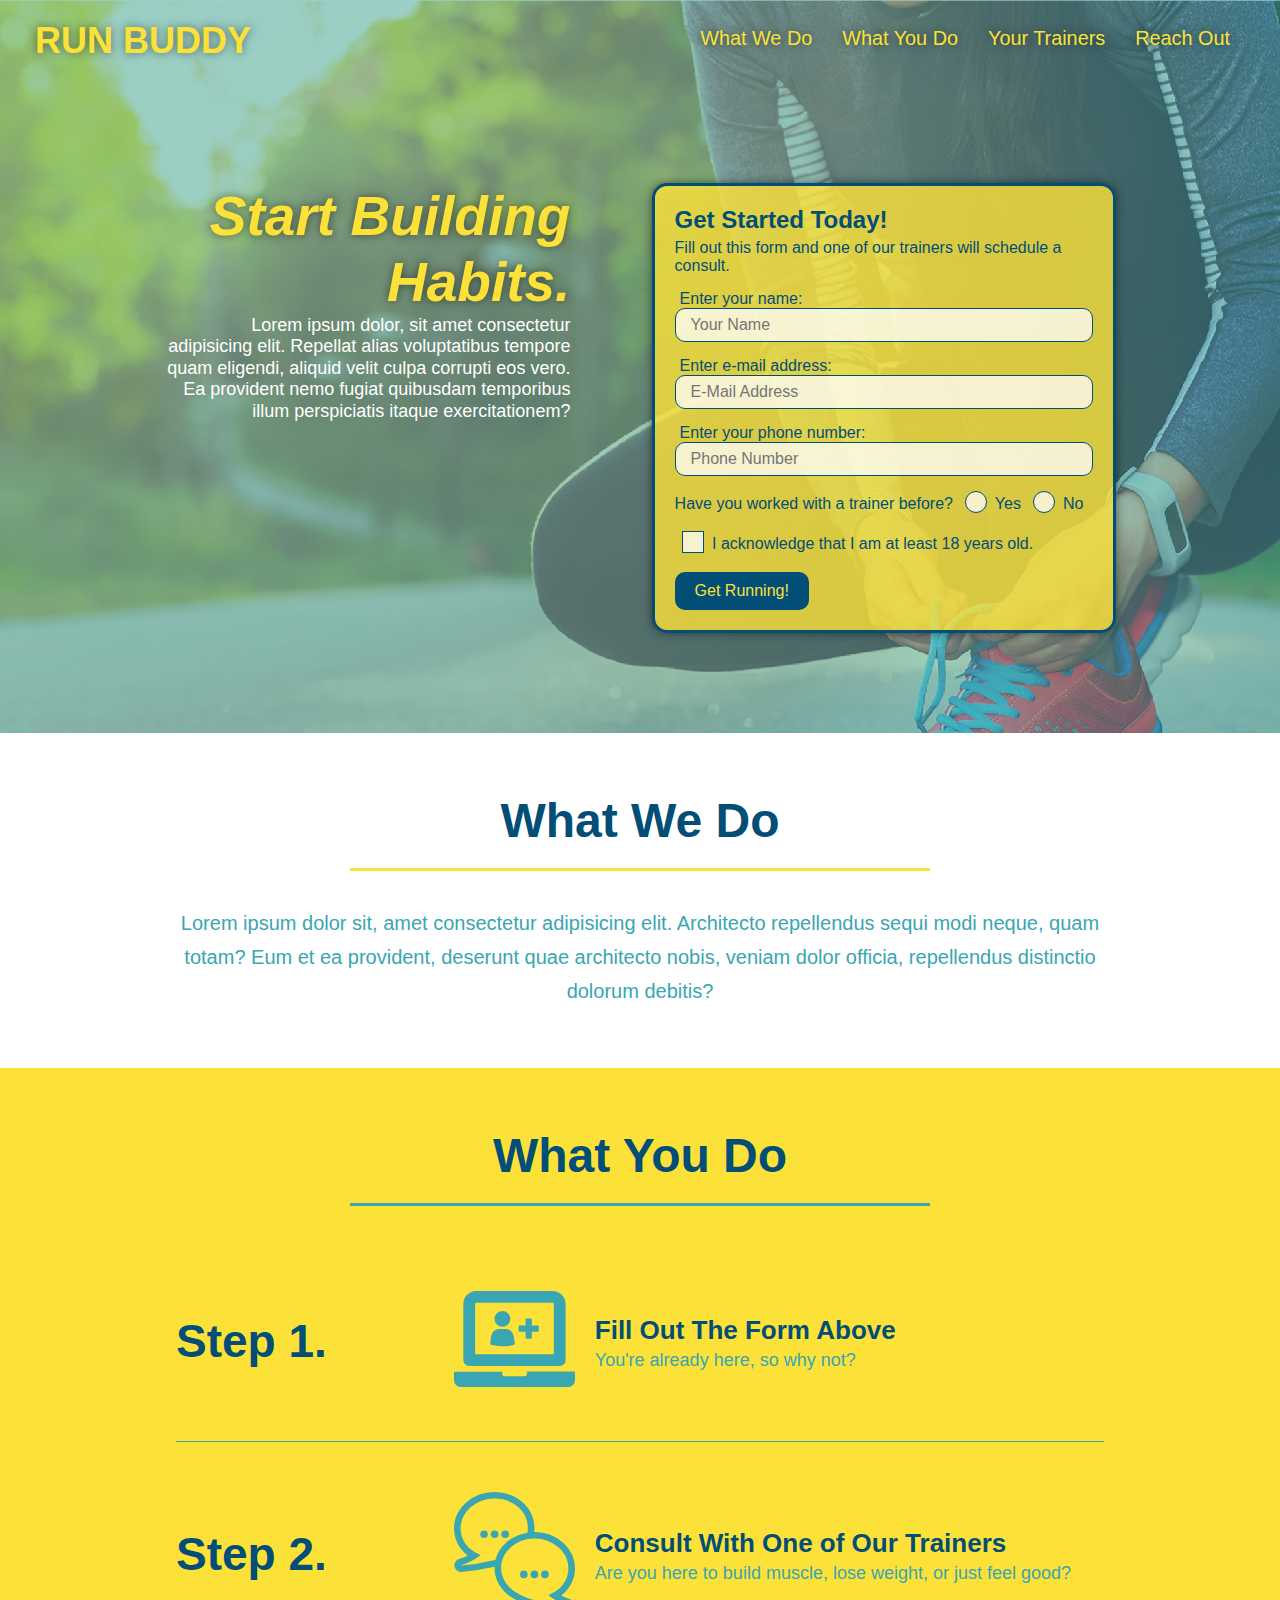
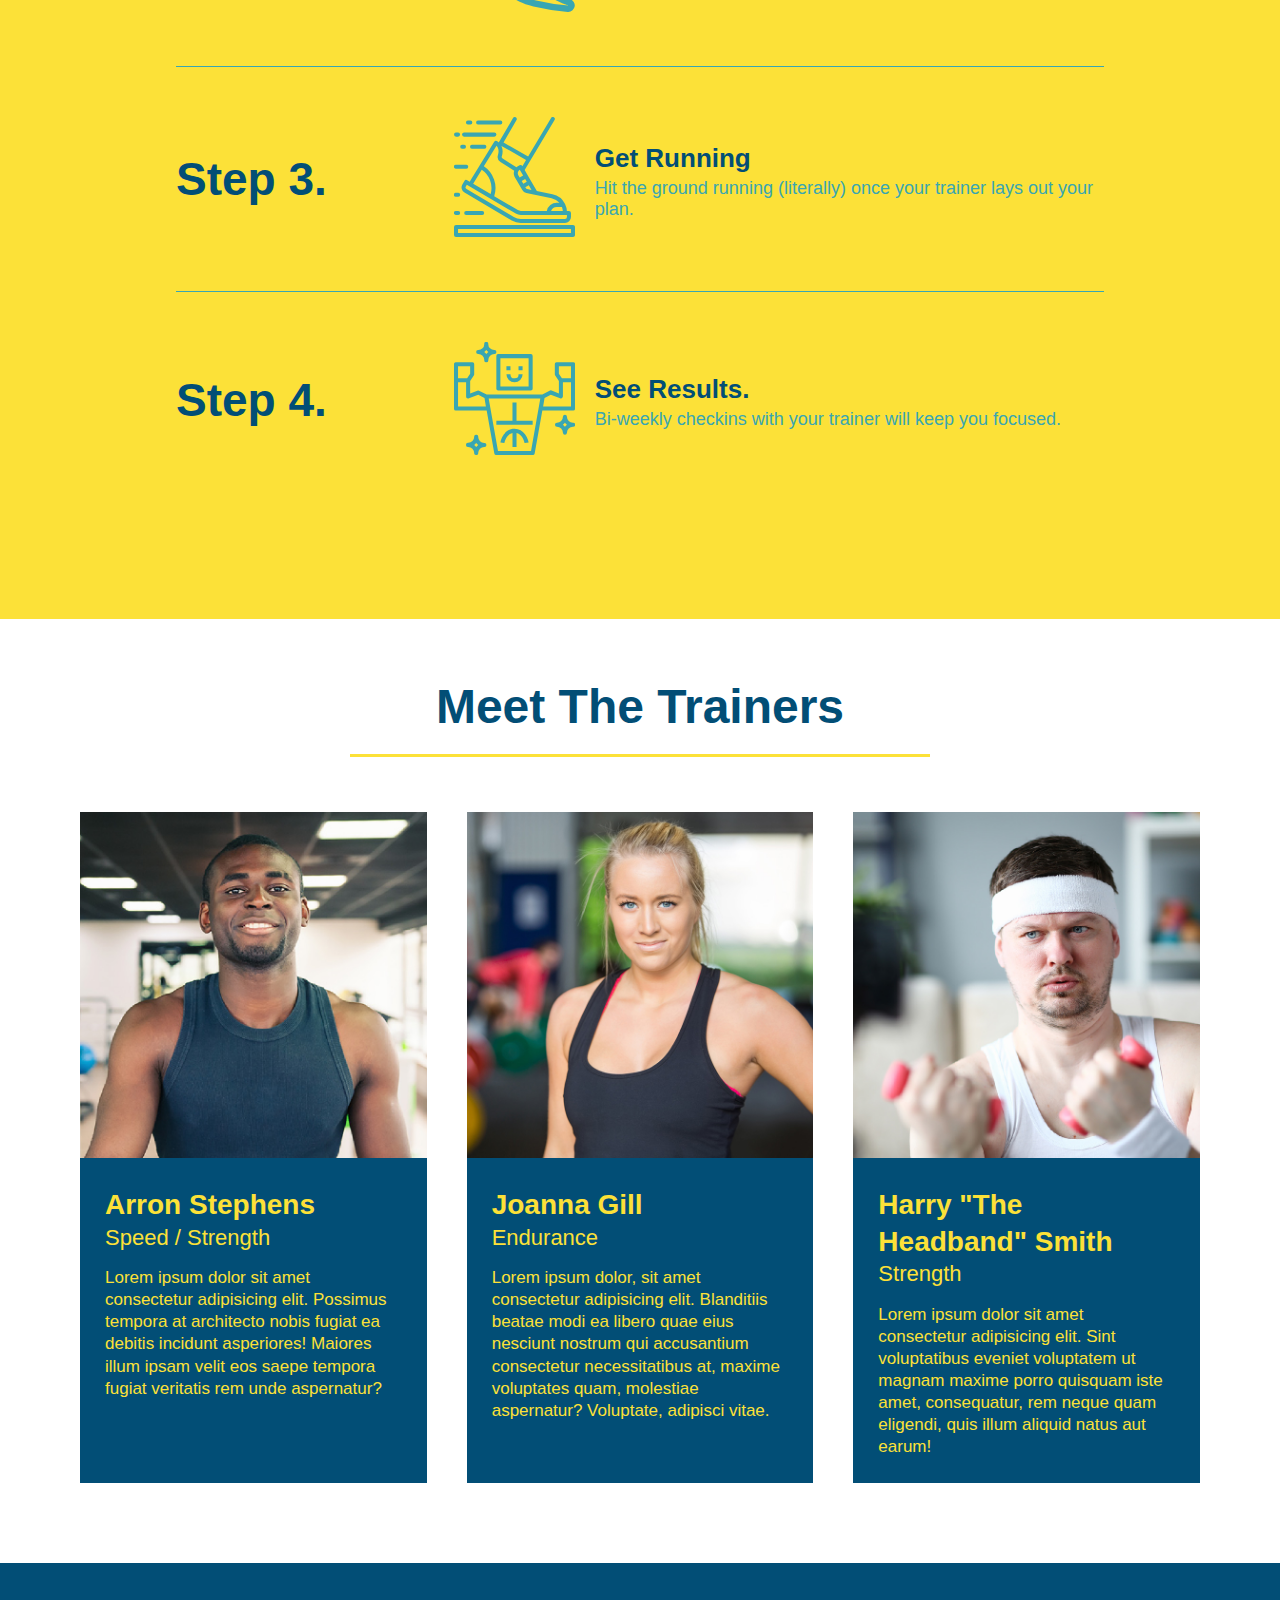
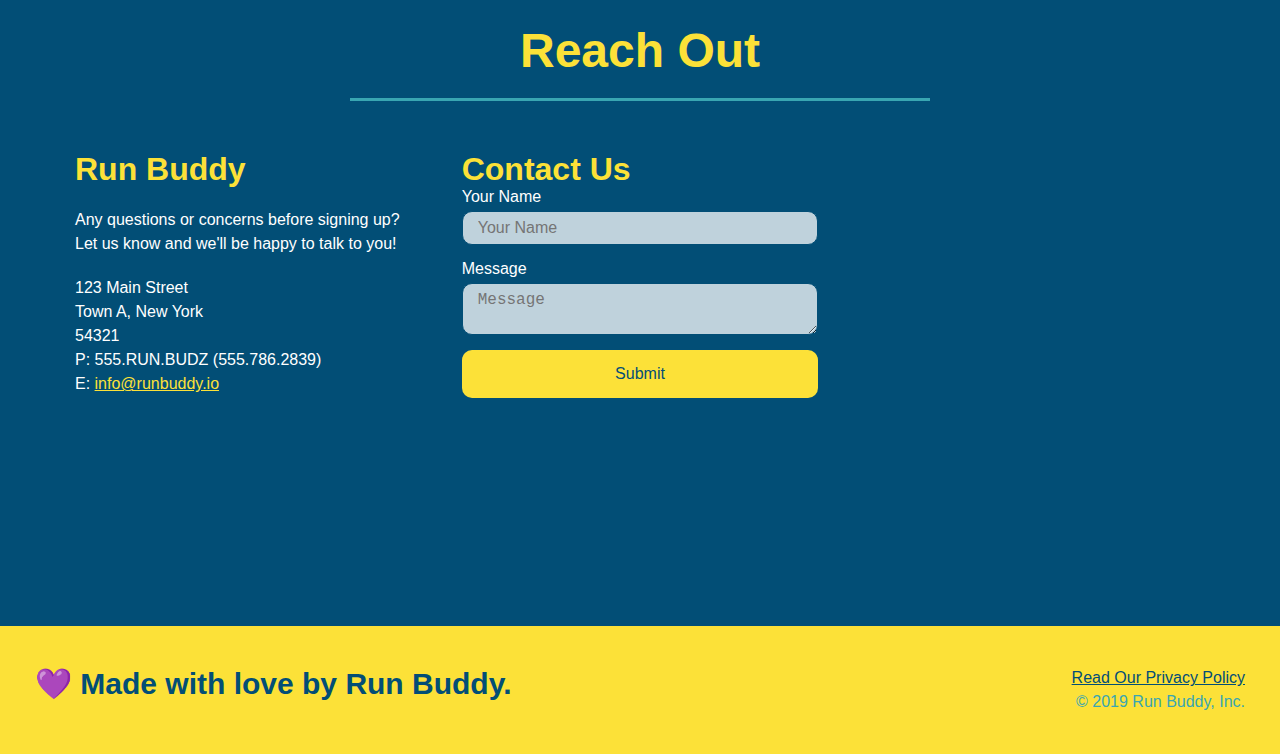
<file: index.html>
<!DOCTYPE html>
<html lang="en">
    <head>
        <meta charset="UTF-8" />
        <!-- Normalize scaling for mobile devices -->
        <meta name="viewport" content="width=device-width, initial-scale=1.0" />
        <title>Run Buddy</title>
        <link rel="stylesheet" href="./assets/css/style.css" />
    </head>
    <body>
        <!-- navigation -->
        <header>
            <h1>
                <a href="/">RUN BUDDY</a>
            </h1>
            <nav>
                <!-- Unordered list of links -->
                <ul>
                    <!-- List items -->
                    <li>
                        <a href="#what-we-do">What We Do</a>
                    </li>
                    <li>
                        <a href="#what-you-do">What You Do</a>
                    </li>
                    <li>
                        <a href="#your-trainers">Your Trainers</a>
                    </li>
                    <li>
                        <a href="#reach-out">Reach Out</a>
                    </li>
                </ul>
            </nav>
        </header>

        <!-- hero/jumbotron -->
        <section class="hero">
            <div class="hero-cta">
                <h2>Start Building Habits.</h2>
                <p>
                    Lorem ipsum dolor, sit amet consectetur adipisicing elit. Repellat alias voluptatibus tempore quam eligendi, aliquid velit culpa corrupti eos vero. Ea provident nemo fugiat quibusdam temporibus illum perspiciatis itaque exercitationem?
                </p>
            </div>
            <div class="hero-form">
                <h3>Get Started Today!</h3>
                <p>Fill out this form and one of our trainers will schedule a consult.</p>
                <!-- Sign Up Form -->
                <form>
                    <label for="name">Enter your name:</label>
                    <input type="text" placeholder="Your Name" name="name" id="name" class="form-input" />
                    <label for="email">Enter e-mail address:</label>
                    <input type="email" placeholder="E-Mail Address" name="email" id="email" class="form-input" />
                    <label for="phone">Enter your phone number:</label>
                    <input type="tel" placeholder="Phone Number" name="phone" id="phone" class="form-input" />
                    <p>
                        Have you worked with a trainer before?
                        <span class="radio-wrapper">
                            <input type="radio" name="trainer" id="trainer-yes" />
                            <label for="trainer-yes">Yes</label>
                        </span>
                        <span class="radio-wrapper">
                            <input type="radio" name="trainer" id="trainer-no" />
                            <label for="trainer-no">No</label>
                        </span>      
                    </p>
                    <p>
                        <span class="checkbox-wrapper">
                            <input type="checkbox" name="18" id="18" />
                            <label for="18">I acknowledge that I am at least 18 years old.</label>
                        </span> 
                    </p>
                    <button type="submit">Get Running!</button>
                </form>
            </div>
        </section>

        <!-- "what we do" section -->
        <section id="what-we-do" class="intro">
            <div class="flex-row">
                <h2 class="section-title primary-border">What We Do</h2>
            </div>
            <div class="flex-row">
                <p>
                    Lorem ipsum dolor sit, amet consectetur adipisicing elit. Architecto repellendus sequi modi neque, quam totam? Eum et ea provident, deserunt quae architecto nobis, veniam dolor officia, repellendus distinctio dolorum debitis?
                </p>
            </div>
        </section>

        <!-- "what you do" section -->
        <section id="what-you-do" class="steps">
            <div class="flex-row">
                <h2 class="section-title secondary-border">What You Do</h2>
            </div>

            <div class="step">
                <h3>Step 1.</h3>
                <div class="step-info">
                    <div class="step-img">
                        <img src="./assets/images/step-1.svg" alt="" />
                    </div>
                    <div class="step-text">
                        <h4>Fill Out The Form Above</h4>
                        <p>You're already here, so why not?</p>
                    </div>
                </div>
            </div>

            <div class="step">
                <h3>Step 2.</h3>
                <div class="step-info">
                    <div class="step-img">
                        <img src="./assets/images/step-2.svg" alt="" />
                    </div>
                    <div class="step-text">
                        <h4>Consult With One of Our Trainers</h4>
                        <p>Are you here to build muscle, lose weight, or just feel good?</p>
                    </div>
                </div>
            </div>

            <div class="step">
                <h3>Step 3.</h3>
                <div class="step-info">
                    <div class="step-img">
                        <img src="./assets/images/step-3.svg" alt="" />
                    </div>
                    <div class="step-text">
                        <h4>Get Running</h4>
                        <p>Hit the ground running (literally) once your trainer lays out your plan.</p>
                    </div>
                </div>     
            </div>

            <div class="step">
                <h3>Step 4.</h3>
                <div class="step-info">
                    <div class="step-img">
                        <img src="./assets/images/step-4.svg" alt="" />
                    </div>
                    <div class="step-text">
                        <h4>See Results.</h4>
                        <p>Bi-weekly checkins with your trainer will keep you focused.</p>
                    </div>
                </div> 
            </div>
        </section>

        <!-- "meet the trainers" section -->
        <section id="your-trainers">
            <div class="flex-row">
                <h2 class="section-title primary-border">Meet The Trainers</h2>
            </div>

            <div class="trainers">
                <!-- first trainer bio -->
                <article class="trainer">
                    <img src="./assets/images/trainer-1.jpg" alt="Arron Stephens in his workout clothes, ready to pump iron" />
                    <div class="trainer-bio">
                        <h3 class="trainer-name">Arron Stephens</h3>
                        <h4 class="trainer-role">Speed / Strength</h4>
                        <p>
                            Lorem ipsum dolor sit amet consectetur adipisicing elit. Possimus tempora at architecto nobis fugiat ea debitis incidunt asperiores! Maiores illum ipsam velit eos saepe tempora fugiat veritatis rem unde aspernatur?
                        </p>
                    </div>
                </article>

                <!-- second trainer bio -->
                <article class="trainer">
                    <img src="./assets/images/trainer-2.jpg" alt="Joanna Gill coooling off after a workout" />
                    <div class="trainer-bio">
                        <h3 class="trainer-name">Joanna Gill</h3>
                        <h4 class="trainer-role">Endurance</h4>
                        <p>
                            Lorem ipsum dolor, sit amet consectetur adipisicing elit. Blanditiis beatae modi ea libero quae eius nesciunt nostrum qui accusantium consectetur necessitatibus at, maxime voluptates quam, molestiae aspernatur? Voluptate, adipisci vitae.
                        </p>
                    </div>
                </article>

                <!-- third trainer bio -->
                <article class="trainer">
                    <img src="./assets/images/trainer-3.jpg" alt="Harry Smith wearing a headband and lifting comically small pink weights" />
                    <div class="trainer-bio">
                        <h3 class="trainer-name">Harry "The Headband" Smith</h3>
                        <h4 class="trainer-role">Strength</h4>
                        <p>
                            Lorem ipsum dolor sit amet consectetur adipisicing elit. Sint voluptatibus eveniet voluptatem ut magnam maxime porro quisquam iste amet, consequatur, rem neque quam eligendi, quis illum aliquid natus aut earum!
                        </p>
                    </div>
                </article>
            </div>
        </section>

        <!-- "reach out" section -->
        <section id="reach-out" class="contact">
            <div class="flex-row">
                <h2 class="section-title secondary-border">Reach Out</h2>
            </div>
            <div class="contact-info">
                <div>
                    <h3>Run Buddy</h3>
                    <p>
                        Any questions or concerns before signing up?
                        <br />
                        Let us know and we'll be happy to talk to you!
                    </p>
                    <address>
                        123 Main Street <br />
                        Town A, New York <br />
                        54321 <br />
                        P: 555.RUN.BUDZ (555.786.2839) <br />
                        E: <a href="mailto:info@runbuddy.io">info@runbuddy.io</a>
                    </address>
                </div>
                
                <div class="contact-form">
                    <h3>Contact Us</h3>
                    <form>
                        <label for="contact-name">Your Name</label>
                        <input type="text" id="contact-name" placeholder="Your Name" />

                        <label for="contact-message">Message</label>
                        <textarea id="contact-message" placeholder="Message"></textarea>

                        <button type="submit">Submit</button>
                    </form>
                </div>

                <iframe 
                    src="https://www.google.com/maps/embed?pb=!1m18!1m12!1m3!1d3022.6175407966853!2d-73.98785308504526!3d40.74844047932794!2m3!1f0!2f0!3f0!3m2!1i1024!2i768!4f13.1!3m3!1m2!1s0x89c259a9b3117469%3A0xd134e199a405a163!2sEmpire%20State%20Building!5e0!3m2!1sen!2sus!4v1639849950258!5m2!1sen!2sus" 
                    style="border:0;" 
                    allowfullscreen="" 
                    loading="lazy">
                </iframe>
            </div>
        </section>

        <!-- footer -->
        <footer>
            <h2>💜 Made with love by Run Buddy.</h2>
            <div>
                <a href="./privacy-policy.html">Read Our Privacy Policy</a><br />
                &copy; 2019 Run Buddy, Inc.
            </div>
        </footer>
    </body>
</html>
</file>
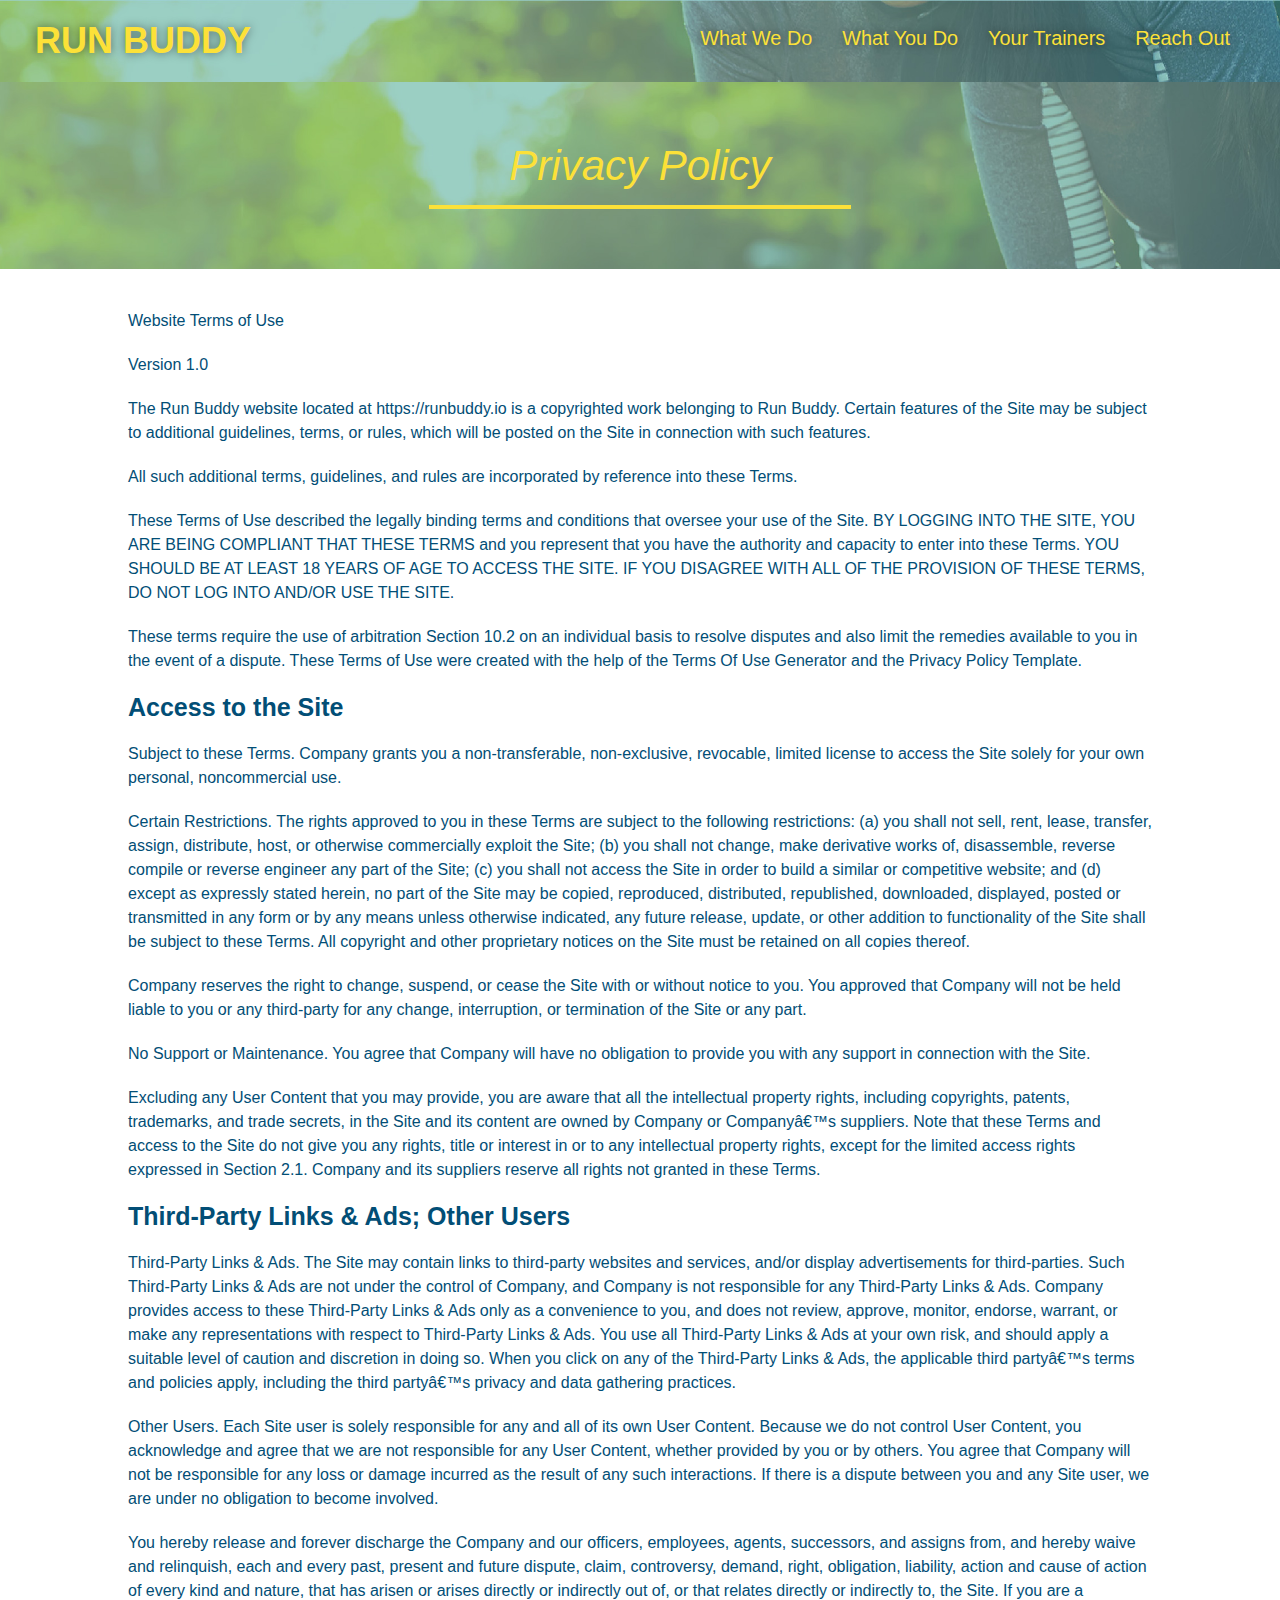
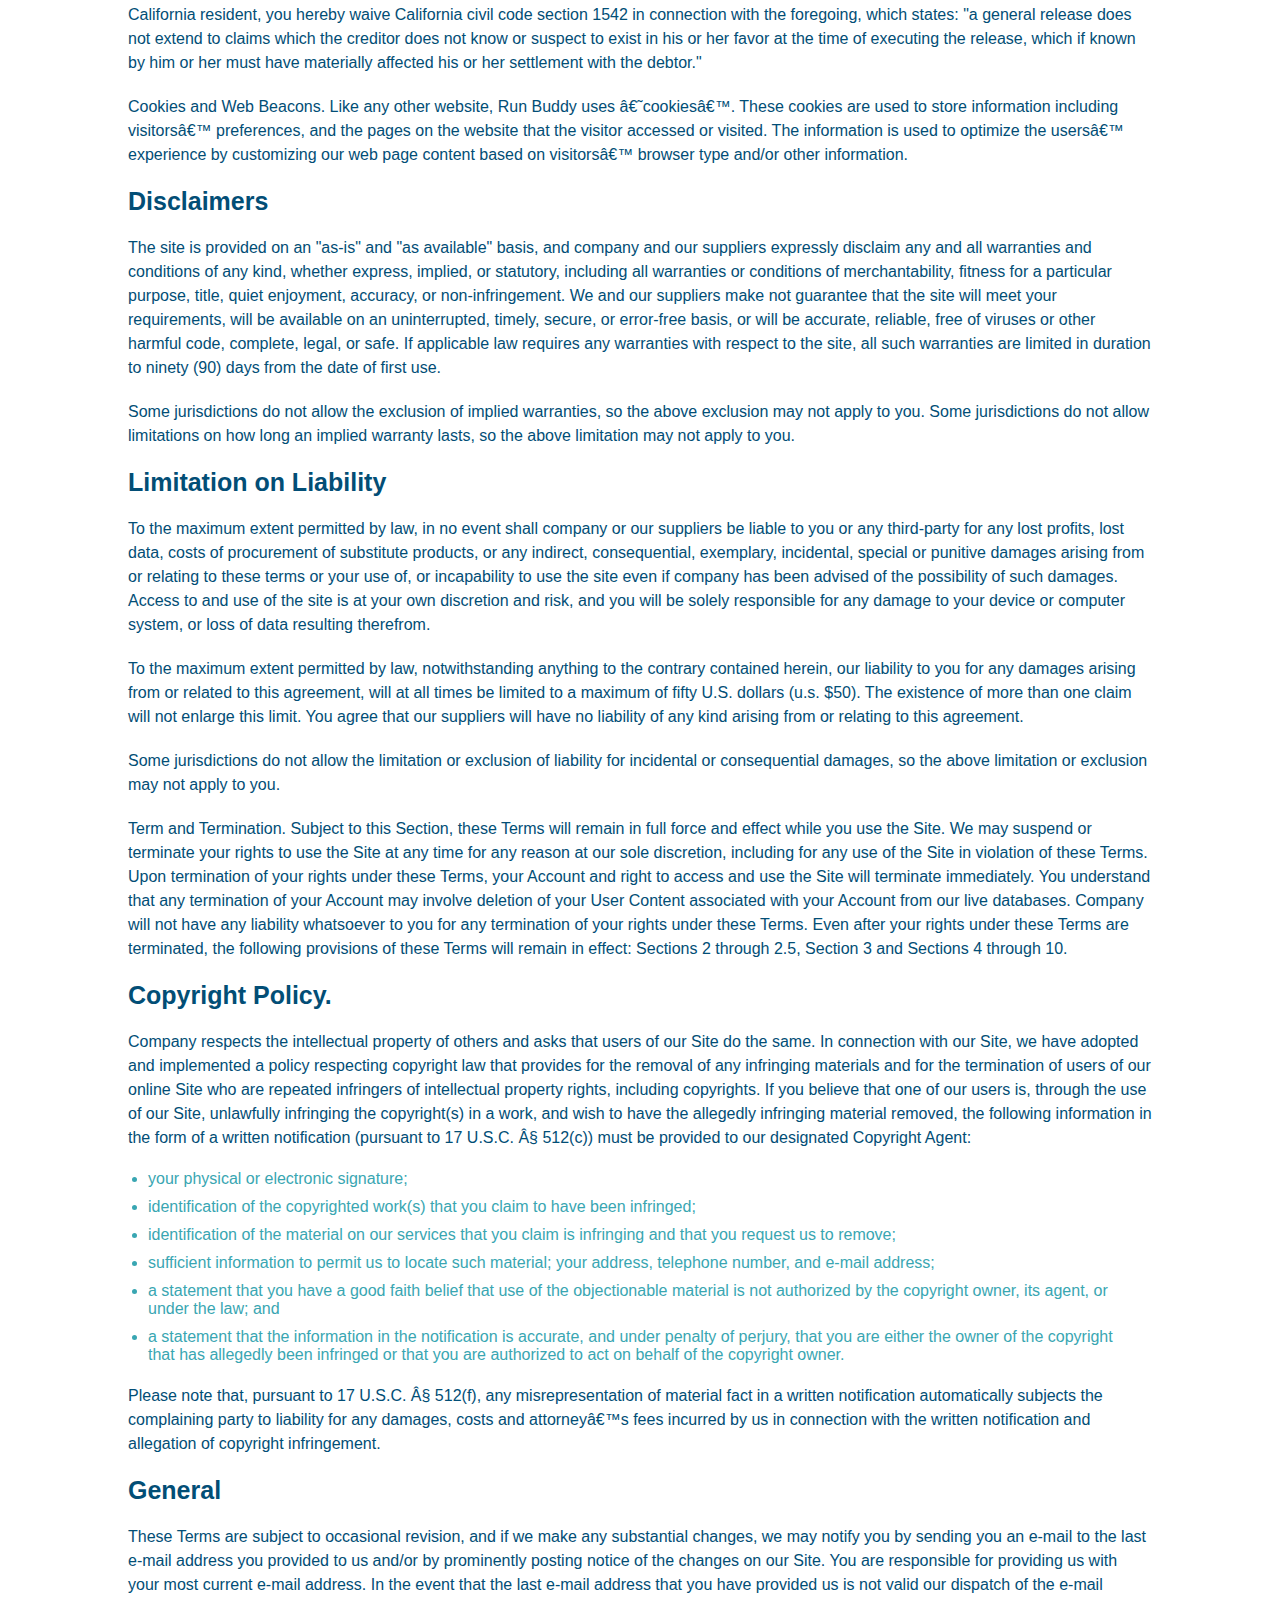
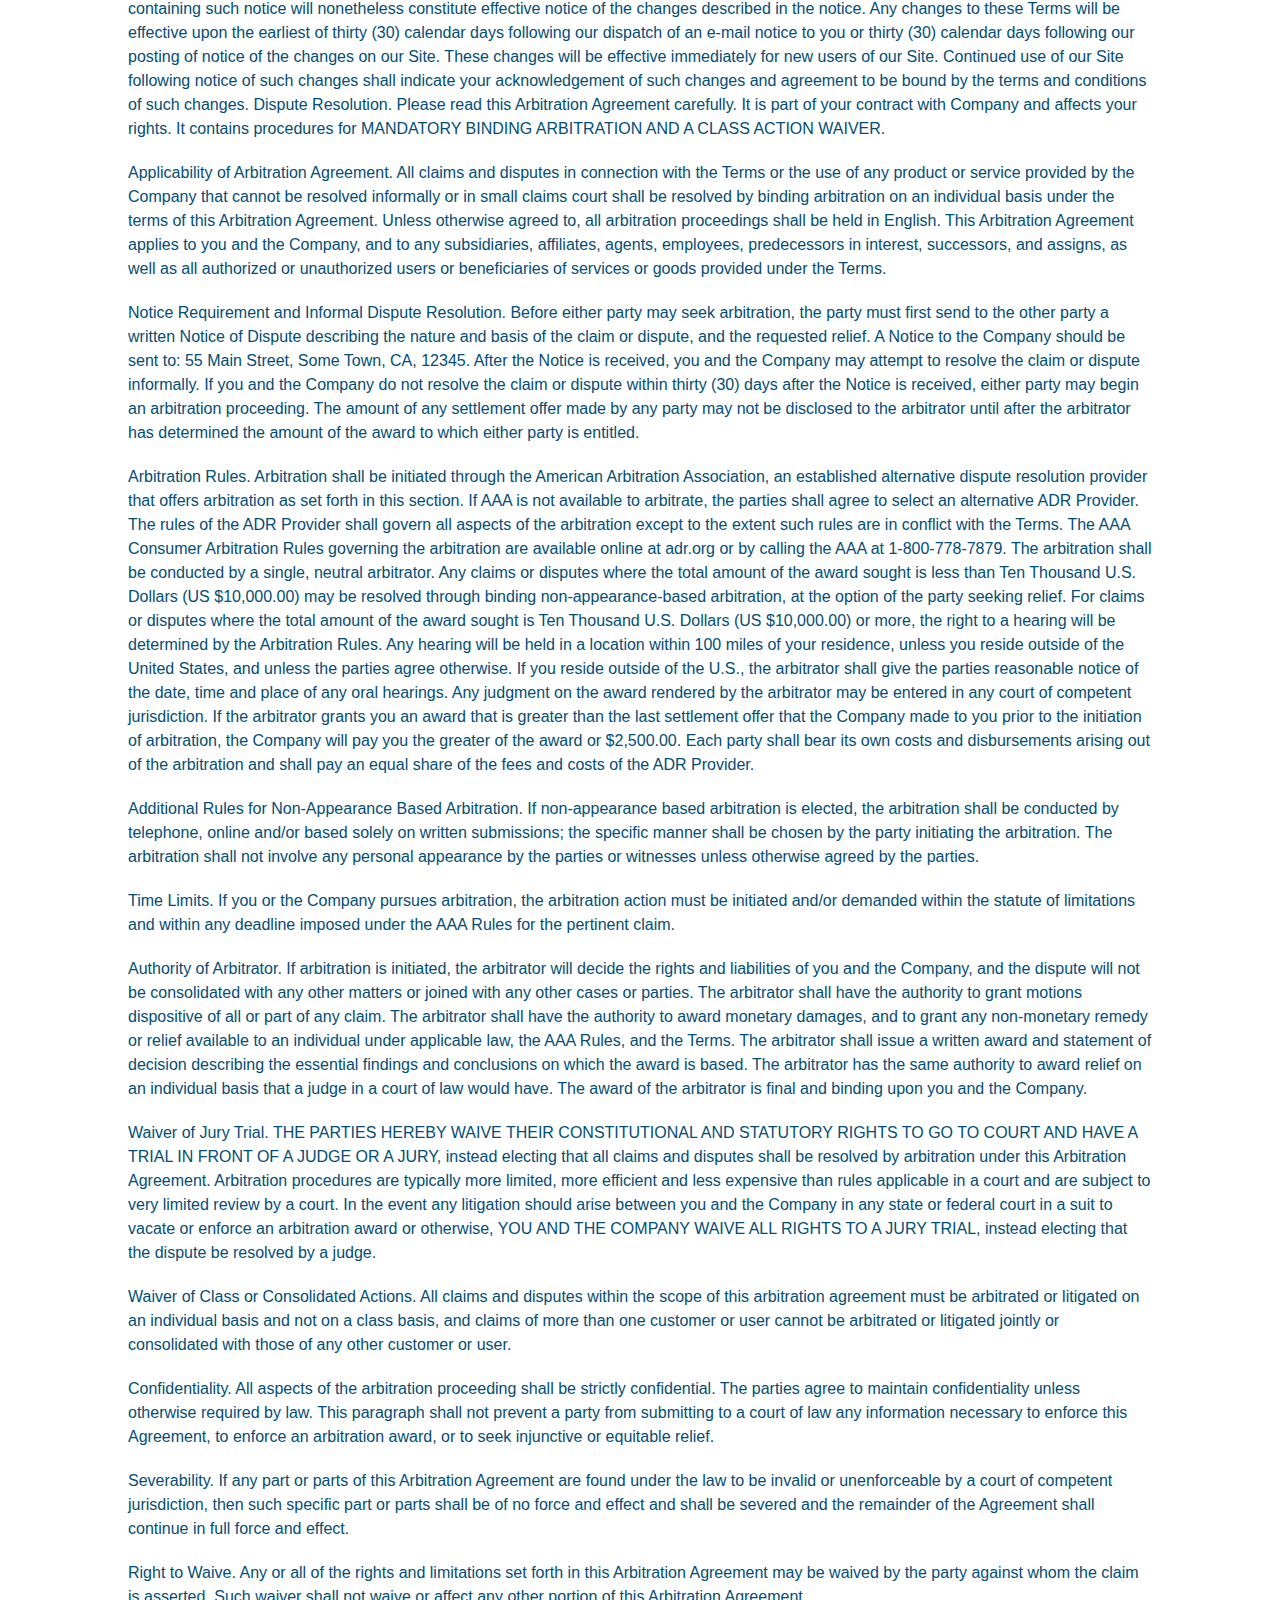
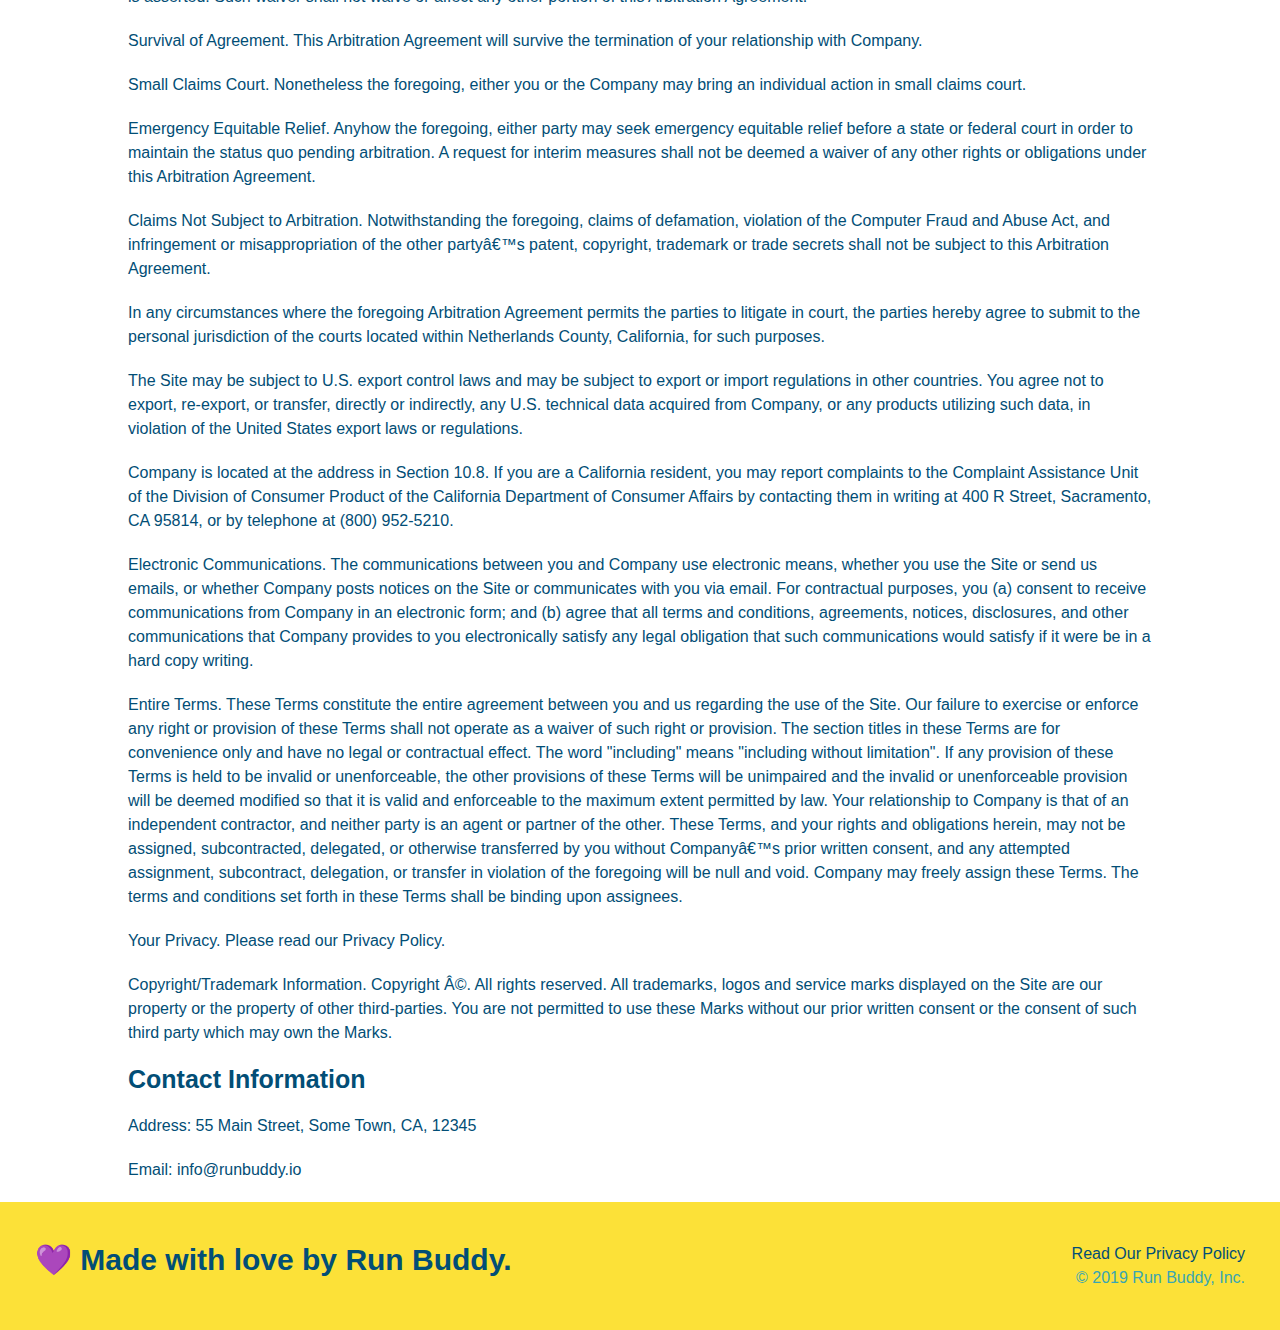
<file: privacy-policy.html>
<!DOCTYPE html>
<html lang="en">
    <head>
        <meta charset="UTF-8" />
        <meta name="viewport" content="width=device-width, initial-scale=1.0" />
        <title>Privacy Policy - Run Buddy</title>
        <link rel=stylesheet href="./assets/css/style.css" />
        <link rel=stylesheet href="./assets/css/secondary-styles.css" />
    </head>
    <body>
        <!-- reusing most of the header -->
        <header>
            <h1>
                <a href="/">RUN BUDDY</a>
            </h1>
            <nav>
                <!-- Unordered list of links -->
                <ul>
                    <!-- List items -->
                    <li>
                        <a href="./index.html#what-we-do">What We Do</a>
                    </li>
                    <li>
                        <a href="./index.html#what-you-do">What You Do</a>
                    </li>
                    <li>
                        <a href="./index.html#your-trainers">Your Trainers</a>
                    </li>
                    <li>
                        <a href="./index.html#reach-out">Reach Out</a>
                    </li>
                </ul>
            </nav>
        </header>

        <section class="hero">
            <h2 class="page-title">
                Privacy Policy
            </h2>
        </section>

        <article class="secondary-content">
            
      <p>
        Website Terms of Use
      </p>

      <p>
        Version 1.0
      </p>

      <p>
        The Run Buddy website located at https://runbuddy.io is a copyrighted work belonging to Run Buddy. Certain
        features of the Site may be subject to additional guidelines, terms, or rules, which will be posted on the Site
        in connection with such features.
      </p>

      <p>
        All such additional terms, guidelines, and rules are incorporated by reference into these Terms.
      </p>

      <p>
        These Terms of Use described the legally binding terms and conditions that oversee your use of the Site. BY
        LOGGING INTO THE SITE, YOU ARE BEING COMPLIANT THAT THESE TERMS and you represent that you have the authority
        and capacity to enter into these Terms. YOU SHOULD BE AT LEAST 18 YEARS OF AGE TO ACCESS THE SITE. IF YOU
        DISAGREE WITH ALL OF THE PROVISION OF THESE TERMS, DO NOT LOG INTO AND/OR USE THE SITE.
      </p>

      <p>
        These terms require the use of arbitration Section 10.2 on an individual basis to resolve disputes and also
        limit the remedies available to you in the event of a dispute. These Terms of Use were created with the help of
        the Terms Of Use Generator and the Privacy Policy Template.
      </p>

      <h3>
        Access to the Site
      </h3>

      <p>
        Subject to these Terms. Company grants you a non-transferable, non-exclusive, revocable, limited license to
        access the Site solely for your own personal, noncommercial use.
      </p>

      <p>
        Certain Restrictions. The rights approved to you in these Terms are subject to the following restrictions: (a)
        you shall not sell, rent, lease, transfer, assign, distribute, host, or otherwise commercially exploit the Site;
        (b) you shall not change, make derivative works of, disassemble, reverse compile or reverse engineer any part of
        the Site; (c) you shall not access the Site in order to build a similar or competitive website; and (d) except
        as expressly stated herein, no part of the Site may be copied, reproduced, distributed, republished, downloaded,
        displayed, posted or transmitted in any form or by any means unless otherwise indicated, any future release,
        update, or other addition to functionality of the Site shall be subject to these Terms. All copyright and other
        proprietary notices on the Site must be retained on all copies thereof.
      </p>

      <p>
        Company reserves the right to change, suspend, or cease the Site with or without notice to you. You approved
        that Company will not be held liable to you or any third-party for any change, interruption, or termination of
        the Site or any part.
      </p>

      <p>
        No Support or Maintenance. You agree that Company will have no obligation to provide you with any support in
        connection with the Site.
      </p>

      <p>
        Excluding any User Content that you may provide, you are aware that all the intellectual property rights,
        including copyrights, patents, trademarks, and trade secrets, in the Site and its content are owned by Company
        or Companyâ€™s suppliers. Note that these Terms and access to the Site do not give you any rights, title or
        interest in or to any intellectual property rights, except for the limited access rights expressed in Section
        2.1. Company and its suppliers reserve all rights not granted in these Terms.
      </p>

      <h3>
        Third-Party Links & Ads; Other Users
      </h3>

      <p>
        Third-Party Links & Ads. The Site may contain links to third-party websites and services, and/or display
        advertisements for third-parties. Such Third-Party Links & Ads are not under the control of Company, and Company
        is not responsible for any Third-Party Links & Ads. Company provides access to these Third-Party Links & Ads
        only as a convenience to you, and does not review, approve, monitor, endorse, warrant, or make any
        representations with respect to Third-Party Links & Ads. You use all Third-Party Links & Ads at your own risk,
        and should apply a suitable level of caution and discretion in doing so. When you click on any of the
        Third-Party Links & Ads, the applicable third partyâ€™s terms and policies apply, including the third partyâ€™s
        privacy and data gathering practices.
      </p>

      <p>
        Other Users. Each Site user is solely responsible for any and all of its own User Content. Because we do not
        control User Content, you acknowledge and agree that we are not responsible for any User Content, whether
        provided by you or by others. You agree that Company will not be responsible for any loss or damage incurred as
        the result of any such interactions. If there is a dispute between you and any Site user, we are under no
        obligation to become involved.
      </p>

      <p>
        You hereby release and forever discharge the Company and our officers, employees, agents, successors, and
        assigns from, and hereby waive and relinquish, each and every past, present and future dispute, claim,
        controversy, demand, right, obligation, liability, action and cause of action of every kind and nature, that has
        arisen or arises directly or indirectly out of, or that relates directly or indirectly to, the Site. If you are
        a California resident, you hereby waive California civil code section 1542 in connection with the foregoing,
        which states: "a general release does not extend to claims which the creditor does not know or suspect to exist
        in his or her favor at the time of executing the release, which if known by him or her must have materially
        affected his or her settlement with the debtor."
      </p>

      <p>
        Cookies and Web Beacons. Like any other website, Run Buddy uses â€˜cookiesâ€™. These cookies are used to store
        information including visitorsâ€™ preferences, and the pages on the website that the visitor accessed or visited.
        The information is used to optimize the usersâ€™ experience by customizing our web page content based on visitorsâ€™
        browser type and/or other information.
      </p>

      <h3>
        Disclaimers
      </h3>

      <p>
        The site is provided on an "as-is" and "as available" basis, and company and our suppliers expressly disclaim
        any and all warranties and conditions of any kind, whether express, implied, or statutory, including all
        warranties or conditions of merchantability, fitness for a particular purpose, title, quiet enjoyment, accuracy,
        or non-infringement. We and our suppliers make not guarantee that the site will meet your requirements, will be
        available on an uninterrupted, timely, secure, or error-free basis, or will be accurate, reliable, free of
        viruses or other harmful code, complete, legal, or safe. If applicable law requires any warranties with respect
        to the site, all such warranties are limited in duration to ninety (90) days from the date of first use.
      </p>

      <p>
        Some jurisdictions do not allow the exclusion of implied warranties, so the above exclusion may not apply to
        you. Some jurisdictions do not allow limitations on how long an implied warranty lasts, so the above limitation
        may not apply to you.
      </p>

      <h3>
        Limitation on Liability
      </h3>

      <p>
        To the maximum extent permitted by law, in no event shall company or our suppliers be liable to you or any
        third-party for any lost profits, lost data, costs of procurement of substitute products, or any indirect,
        consequential, exemplary, incidental, special or punitive damages arising from or relating to these terms or
        your use of, or incapability to use the site even if company has been advised of the possibility of such
        damages. Access to and use of the site is at your own discretion and risk, and you will be solely responsible
        for any damage to your device or computer system, or loss of data resulting therefrom.
      </p>

      <p>
        To the maximum extent permitted by law, notwithstanding anything to the contrary contained herein, our liability
        to you for any damages arising from or related to this agreement, will at all times be limited to a maximum of
        fifty U.S. dollars (u.s. $50). The existence of more than one claim will not enlarge this limit. You agree that
        our suppliers will have no liability of any kind arising from or relating to this agreement.
      </p>

      <p>
        Some jurisdictions do not allow the limitation or exclusion of liability for incidental or consequential
        damages, so the above limitation or exclusion may not apply to you.
      </p>

      <p>
        Term and Termination. Subject to this Section, these Terms will remain in full force and effect while you use
        the Site. We may suspend or terminate your rights to use the Site at any time for any reason at our sole
        discretion, including for any use of the Site in violation of these Terms. Upon termination of your rights under
        these Terms, your Account and right to access and use the Site will terminate immediately. You understand that
        any termination of your Account may involve deletion of your User Content associated with your Account from our
        live databases. Company will not have any liability whatsoever to you for any termination of your rights under
        these Terms. Even after your rights under these Terms are terminated, the following provisions of these Terms
        will remain in effect: Sections 2 through 2.5, Section 3 and Sections 4 through 10.
      </p>

      <h3>
        Copyright Policy.
      </h3>

      <p>
        Company respects the intellectual property of others and asks that users of our Site do the same. In connection
        with our Site, we have adopted and implemented a policy respecting copyright law that provides for the removal
        of any infringing materials and for the termination of users of our online Site who are repeated infringers of
        intellectual property rights, including copyrights. If you believe that one of our users is, through the use of
        our Site, unlawfully infringing the copyright(s) in a work, and wish to have the allegedly infringing material
        removed, the following information in the form of a written notification (pursuant to 17 U.S.C. Â§ 512(c)) must
        be provided to our designated Copyright Agent:
      </p>

      <ul>
        <li>
          your physical or electronic signature;
        </li>
        <li>
          identification of the copyrighted work(s) that you claim to have been infringed;
        </li>
        <li>
          identification of the material on our services that you claim is infringing and that you request us to remove;
        </li>
        <li>
          sufficient information to permit us to locate such material; your address, telephone number, and e-mail
          address;
        </li>
        <li>
          a statement that you have a good faith belief that use of the objectionable material is not authorized by the
          copyright owner, its agent, or under the law; and
        </li>
        <li>
          a statement that the information in the notification is accurate, and under penalty of perjury, that you are
          either the owner of the copyright that has allegedly been infringed or that you are authorized to act on
          behalf of the copyright owner.
        </li>
      </ul>

      <p>
        Please note that, pursuant to 17 U.S.C. Â§ 512(f), any misrepresentation of material fact in a written
        notification automatically subjects the complaining party to liability for any damages, costs and attorneyâ€™s
        fees incurred by us in connection with the written notification and allegation of copyright infringement.
      </p>

      <h3>
        General
      </h3>

      <p>
        These Terms are subject to occasional revision, and if we make any substantial changes, we may notify you by
        sending you an e-mail to the last e-mail address you provided to us and/or by prominently posting notice of the
        changes on our Site. You are responsible for providing us with your most current e-mail address. In the event
        that the last e-mail address that you have provided us is not valid our dispatch of the e-mail containing such
        notice will nonetheless constitute effective notice of the changes described in the notice. Any changes to these
        Terms will be effective upon the earliest of thirty (30) calendar days following our dispatch of an e-mail
        notice to you or thirty (30) calendar days following our posting of notice of the changes on our Site. These
        changes will be effective immediately for new users of our Site. Continued use of our Site following notice of
        such changes shall indicate your acknowledgement of such changes and agreement to be bound by the terms and
        conditions of such changes. Dispute Resolution. Please read this Arbitration Agreement carefully. It is part of
        your contract with Company and affects your rights. It contains procedures for MANDATORY BINDING ARBITRATION AND
        A CLASS ACTION WAIVER.
      </p>

      <p>
        Applicability of Arbitration Agreement. All claims and disputes in connection with the Terms or the use of any
        product or service provided by the Company that cannot be resolved informally or in small claims court shall be
        resolved by binding arbitration on an individual basis under the terms of this Arbitration Agreement. Unless
        otherwise agreed to, all arbitration proceedings shall be held in English. This Arbitration Agreement applies to
        you and the Company, and to any subsidiaries, affiliates, agents, employees, predecessors in interest,
        successors, and assigns, as well as all authorized or unauthorized users or beneficiaries of services or goods
        provided under the Terms.
      </p>

      <p>
        Notice Requirement and Informal Dispute Resolution. Before either party may seek arbitration, the party must
        first send to the other party a written Notice of Dispute describing the nature and basis of the claim or
        dispute, and the requested relief. A Notice to the Company should be sent to: 55 Main Street, Some Town, CA,
        12345. After the Notice is received, you and the Company may attempt to resolve the claim or dispute informally.
        If you and the Company do not resolve the claim or dispute within thirty (30) days after the Notice is received,
        either party may begin an arbitration proceeding. The amount of any settlement offer made by any party may not
        be disclosed to the arbitrator until after the arbitrator has determined the amount of the award to which either
        party is entitled.
      </p>

      <p>
        Arbitration Rules. Arbitration shall be initiated through the American Arbitration Association, an established
        alternative dispute resolution provider that offers arbitration as set forth in this section. If AAA is not
        available to arbitrate, the parties shall agree to select an alternative ADR Provider. The rules of the ADR
        Provider shall govern all aspects of the arbitration except to the extent such rules are in conflict with the
        Terms. The AAA Consumer Arbitration Rules governing the arbitration are available online at adr.org or by
        calling the AAA at 1-800-778-7879. The arbitration shall be conducted by a single, neutral arbitrator. Any
        claims or disputes where the total amount of the award sought is less than Ten Thousand U.S. Dollars (US
        $10,000.00) may be resolved through binding non-appearance-based arbitration, at the option of the party seeking
        relief. For claims or disputes where the total amount of the award sought is Ten Thousand U.S. Dollars (US
        $10,000.00) or more, the right to a hearing will be determined by the Arbitration Rules. Any hearing will be
        held in a location within 100 miles of your residence, unless you reside outside of the United States, and
        unless the parties agree otherwise. If you reside outside of the U.S., the arbitrator shall give the parties
        reasonable notice of the date, time and place of any oral hearings. Any judgment on the award rendered by the
        arbitrator may be entered in any court of competent jurisdiction. If the arbitrator grants you an award that is
        greater than the last settlement offer that the Company made to you prior to the initiation of arbitration, the
        Company will pay you the greater of the award or $2,500.00. Each party shall bear its own costs and
        disbursements arising out of the arbitration and shall pay an equal share of the fees and costs of the ADR
        Provider.
      </p>

      <p>
        Additional Rules for Non-Appearance Based Arbitration. If non-appearance based arbitration is elected, the
        arbitration shall be conducted by telephone, online and/or based solely on written submissions; the specific
        manner shall be chosen by the party initiating the arbitration. The arbitration shall not involve any personal
        appearance by the parties or witnesses unless otherwise agreed by the parties.
      </p>

      <p>
        Time Limits. If you or the Company pursues arbitration, the arbitration action must be initiated and/or demanded
        within the statute of limitations and within any deadline imposed under the AAA Rules for the pertinent claim.
      </p>

      <p>
        Authority of Arbitrator. If arbitration is initiated, the arbitrator will decide the rights and liabilities of
        you and the Company, and the dispute will not be consolidated with any other matters or joined with any other
        cases or parties. The arbitrator shall have the authority to grant motions dispositive of all or part of any
        claim. The arbitrator shall have the authority to award monetary damages, and to grant any non-monetary remedy
        or relief available to an individual under applicable law, the AAA Rules, and the Terms. The arbitrator shall
        issue a written award and statement of decision describing the essential findings and conclusions on which the
        award is based. The arbitrator has the same authority to award relief on an individual basis that a judge in a
        court of law would have. The award of the arbitrator is final and binding upon you and the Company.
      </p>

      <p>
        Waiver of Jury Trial. THE PARTIES HEREBY WAIVE THEIR CONSTITUTIONAL AND STATUTORY RIGHTS TO GO TO COURT AND HAVE
        A TRIAL IN FRONT OF A JUDGE OR A JURY, instead electing that all claims and disputes shall be resolved by
        arbitration under this Arbitration Agreement. Arbitration procedures are typically more limited, more efficient
        and less expensive than rules applicable in a court and are subject to very limited review by a court. In the
        event any litigation should arise between you and the Company in any state or federal court in a suit to vacate
        or enforce an arbitration award or otherwise, YOU AND THE COMPANY WAIVE ALL RIGHTS TO A JURY TRIAL, instead
        electing that the dispute be resolved by a judge.
      </p>

      <p>
        Waiver of Class or Consolidated Actions. All claims and disputes within the scope of this arbitration agreement
        must be arbitrated or litigated on an individual basis and not on a class basis, and claims of more than one
        customer or user cannot be arbitrated or litigated jointly or consolidated with those of any other customer or
        user.
      </p>

      <p>
        Confidentiality. All aspects of the arbitration proceeding shall be strictly confidential. The parties agree to
        maintain confidentiality unless otherwise required by law. This paragraph shall not prevent a party from
        submitting to a court of law any information necessary to enforce this Agreement, to enforce an arbitration
        award, or to seek injunctive or equitable relief.
      </p>

      <p>
        Severability. If any part or parts of this Arbitration Agreement are found under the law to be invalid or
        unenforceable by a court of competent jurisdiction, then such specific part or parts shall be of no force and
        effect and shall be severed and the remainder of the Agreement shall continue in full force and effect.
      </p>

      <p>
        Right to Waive. Any or all of the rights and limitations set forth in this Arbitration Agreement may be waived
        by the party against whom the claim is asserted. Such waiver shall not waive or affect any other portion of this
        Arbitration Agreement.
      </p>

      <p>
        Survival of Agreement. This Arbitration Agreement will survive the termination of your relationship with
        Company.
      </p>

      <p>
        Small Claims Court. Nonetheless the foregoing, either you or the Company may bring an individual action in small
        claims court.
      </p>

      <p>
        Emergency Equitable Relief. Anyhow the foregoing, either party may seek emergency equitable relief before a
        state or federal court in order to maintain the status quo pending arbitration. A request for interim measures
        shall not be deemed a waiver of any other rights or obligations under this Arbitration Agreement.
      </p>

      <p>
        Claims Not Subject to Arbitration. Notwithstanding the foregoing, claims of defamation, violation of the
        Computer Fraud and Abuse Act, and infringement or misappropriation of the other partyâ€™s patent, copyright,
        trademark or trade secrets shall not be subject to this Arbitration Agreement.
      </p>

      <p>
        In any circumstances where the foregoing Arbitration Agreement permits the parties to litigate in court, the
        parties hereby agree to submit to the personal jurisdiction of the courts located within Netherlands County,
        California, for such purposes.
      </p>

      <p>
        The Site may be subject to U.S. export control laws and may be subject to export or import regulations in other
        countries. You agree not to export, re-export, or transfer, directly or indirectly, any U.S. technical data
        acquired from Company, or any products utilizing such data, in violation of the United States export laws or
        regulations.
      </p>

      <p>
        Company is located at the address in Section 10.8. If you are a California resident, you may report complaints
        to the Complaint Assistance Unit of the Division of Consumer Product of the California Department of Consumer
        Affairs by contacting them in writing at 400 R Street, Sacramento, CA 95814, or by telephone at (800) 952-5210.
      </p>

      <p>
        Electronic Communications. The communications between you and Company use electronic means, whether you use the
        Site or send us emails, or whether Company posts notices on the Site or communicates with you via email. For
        contractual purposes, you (a) consent to receive communications from Company in an electronic form; and (b)
        agree that all terms and conditions, agreements, notices, disclosures, and other communications that Company
        provides to you electronically satisfy any legal obligation that such communications would satisfy if it were be
        in a hard copy writing.
      </p>

      <p>
        Entire Terms. These Terms constitute the entire agreement between you and us regarding the use of the Site. Our
        failure to exercise or enforce any right or provision of these Terms shall not operate as a waiver of such right
        or provision. The section titles in these Terms are for convenience only and have no legal or contractual
        effect. The word "including" means "including without limitation". If any provision of these Terms is held to be
        invalid or unenforceable, the other provisions of these Terms will be unimpaired and the invalid or
        unenforceable provision will be deemed modified so that it is valid and enforceable to the maximum extent
        permitted by law. Your relationship to Company is that of an independent contractor, and neither party is an
        agent or partner of the other. These Terms, and your rights and obligations herein, may not be assigned,
        subcontracted, delegated, or otherwise transferred by you without Companyâ€™s prior written consent, and any
        attempted assignment, subcontract, delegation, or transfer in violation of the foregoing will be null and void.
        Company may freely assign these Terms. The terms and conditions set forth in these Terms shall be binding upon
        assignees.
      </p>

      <p>
        Your Privacy. Please read our Privacy Policy.
      </p>

      <p>
        Copyright/Trademark Information. Copyright Â©. All rights reserved. All trademarks, logos and service marks
        displayed on the Site are our property or the property of other third-parties. You are not permitted to use
        these Marks without our prior written consent or the consent of such third party which may own the Marks.
      </p>

      <h3>
        Contact Information
      </h3>

      <p>
        Address: 55 Main Street, Some Town, CA, 12345
      </p>

      <p>
        Email: info@runbuddy.io
      </p>

        </article>

        <!-- footer -->
        <footer>
            <h2>💜 Made with love by Run Buddy.</h2>
            <div>
                <a>Read Our Privacy Policy</a><br />
                &copy; 2019 Run Buddy, Inc.
            </div>
        </footer>
    </body>
</html>
</file>
<file: assets/css/style.css>
* {
    margin: 0;
    padding: 0;
    box-sizing: border-box;
}
:root {
    --primary-color: #FCE138;
    --secondary-color: #024E76;
    --tertiary-color: #39A6B2;
}
body{
    color: var(--tertiary-color);
    font-family: Helvetica, Arial, sans-serif;
}

header{
    padding: 20px 35px;
    background-color: var(--tertiary-color);
    display: flex;
    justify-content: space-between;
    flex-wrap: wrap;
    position: -webkit-sticky;
    position: sticky;
    top: 0;
    background-image: url("../images/hero-bg.jpg");
    background-size: cover;
    background-position: 80%;
    background-attachment: fixed;
    z-index: 9999;
}
header h1 {
    font-weight: bold;
    font-size: 36px;
    color: var(--primary-color);
    margin: 0;
    text-shadow: 0 0 10px rgba(0, 0, 0, 0.5);
}
header a {
    text-decoration: none;
    color: var(--primary-color);
}
header nav {
    margin: 7px 0;
}
header nav ul {
    display: flex;
    flex-wrap: wrap;
    justify-content: space-between;
    align-items: center;
    list-style: none;
}
header nav ul li a {
    padding: 10px 15px;
    font-weight: lighter;
    font-size: 1.55vw;
    text-shadow: 0 0 10px rgba(0, 0, 0, 0.5);
}
header nav ul li a:hover {
    background: var(--primary-color);
    color: #024E76;
    border-radius: 15px;
    text-shadow: none;
}

footer {
    background: var(--primary-color);
    width: 100%;
    padding: 40px 35px;
    display: flex;
    justify-content: space-between;
    flex-wrap: wrap;
}
footer h2 {
    color: #024E76;
    font-size: 30px;
    margin: 0;
}
footer div{
    line-height: 1.5;
    text-align: right;
}
footer a{
    color: #024E76;
}

section{
    padding: 60px;
}
.hero{
    background-image: url("../images/hero-bg.jpg");
    background-size: cover;
    background-position: 80%;
    background-attachment: fixed;
    display: flex;
    flex-wrap: wrap;
    justify-content: center;
    align-items: flex-start;
}
.hero-cta {
    width: 35%;
    text-align: right;
    margin: 3.5%;
    color: #FFFFFF;
    font-size: 18px;
    line-height: 1.2;
}
.hero-cta h2 {
    font-style: italic;
    font-size: 55px;
    color: var(--primary-color);
    text-shadow: 0 0 10px rgba(0, 0, 0, 0.5);
}
.hero-form{
    background-color: rgba(252, 225, 56, 0.8);
    padding: 20px;
    color: #024E76;
    border: solid 3px #024E76;
    width: 40%;
    margin: 3.5%;
    box-shadow: 0 0 10px rgba(0, 0, 0, 0.5);
    border-radius: 15px;
}
.hero-form h3{
    font-size: 24px;
    margin: 0;
}
.hero-form p{
    margin: 5px 0 15px 0;
}
.hero-form label{
    margin: 0 5px;
}
.form-input{
    font-size: 16px;
    border: 1px solid #024E76;
    display: block;
    padding: 7px 15px;
    width: 100%;
    margin-bottom: 15px;
    border-radius: 10px;
    background-color: rgba(255, 255, 255, 0.75);
}
.form-input:focus {
    background-color: rgba(255, 255, 255, 1);
    outline: none;
}
.hero-form button{
    color: var(--primary-color);
    background-color: #024E76;
    font-size: 16px;
    border: none;
    padding: 10px 20px;
    border-radius: 10px;
}
.hero-form button:hover {
    background-color: var(--tertiary-color);
}
.checkbox-wrapper input, .radio-wrapper input {
    opacity: 0;
}
.checkbox-wrapper input + label::after, .radio-wrapper input + label::after {
    content: none;
}
.checkbox-wrapper input:checked + label::after, .radio-wrapper input:checked + label::after {
    content: "";
}
.checkbox-wrapper label, .radio-wrapper label {
    position: relative; 
    left: 10px;
    margin: 10px;
    line-height: 1.6;
}
.checkbox-wrapper label::before, .radio-wrapper label::before {
    content: "";
    height: 20px;
    width: 20px;
    background: rgba(255, 255, 255, 0.75);
    border: 1px solid #024E76;
    position: absolute;
    top: -4px;
    left: -30px;
}
.radio-wrapper label::before {
    border-radius: 50%;
}
.radio-wrapper label::after {
    content: "";
    width: 20px;
    height: 20px;
    border-radius: 50%;
    background: #024E76;
    position: absolute;
    left: -29px;
    top: -3px;
    background-image: radial-gradient(circle, var(--tertiary-color), #024E76);
}
.checkbox-wrapper label::after {
    content: "";
    height: 6px;
    width: 14px;
    border-left: 2px solid #024E76;
    border-bottom: 2px solid #024E76;
    position: absolute;
    left: -26px;
    top: 1px;
    transform: rotate(-58deg);
}

/* Begin "what we do" section */
.intro p{
    line-height: 1.7;
    color: var(--tertiary-color);
    width: 80%;
    font-size: 20px;
    margin: 0 auto;
    text-align: center;
}
.steps{
    background: var(--primary-color);
}
.step {
    margin: 50px auto;
    padding-bottom: 50px;
    width: 80%;
    display: flex;
    flex-wrap: wrap;
    align-items: center;
    justify-content: space-between;
}
.step:not(:last-child) {
    border-bottom: 1px solid var(--tertiary-color);
}
.step h3{
    color: #024E76;
    font-size: 46px;
    flex: 1 30%;
}
.step-info {
    flex: 2 70%;
    display: flex;
    flex-wrap: wrap;
    align-items: center;
}
.step-img {
    flex: 1 12%;
    margin-right: 20px;
}
/* Can cause issues in Microsoft Edge if not included - extraneous in Chromium browsers */
.step-img img {
    max-width: 100%;
}
.step-text {
    flex: 12;
}
.step-text p{
    color: var(--tertiary-color);
    font-size: 18px;
}
.step-text h4 {
    font-size: 26px;
    line-height: 1.5;
    color: #024E76;
}

/* Style for Trainers section */
.trainers {
    width: 100%;
    margin: 0 auto;
    display: flex;
    flex-wrap: wrap;
    justify-content: space-around;
}
.trainer{
    margin: 20px;
    background: #024E76;
    color: var(--primary-color);
    flex: 1;
}
.trainer img {
    width: 100%;
}
.trainer-bio {
    padding: 25px;
    line-height: 1.3;
}
.trainer-bio h3 {
    font-size: 28px;
}
.trainer-bio h4 {
    font-weight: lighter;
    font-size: 22px;
    margin-bottom: 15px;
}
.trainer-bio p {
    font-size: 17px;
}
/* End of Trainers section */

/* Style for Reach Out section */
.contact{
    background: #024E76;
    overflow: auto;
}
.contact h2{
    color: var(--primary-color);
}
.contact-info {
    display: flex;
    justify-content: space-between;
    flex-wrap: wrap;
}
/* Wildcard selector for all (direct) child elements, regardless of type */
.contact-info > * {
    flex: 1;
    margin: 15px;
}
.contact-info iframe{
    height: 400px;
}
.contact-info div{
    color: white;
}
.contact-info h3 {
    color: var(--primary-color);
    font-size: 32px;
}
.contact-info p, .contact-info address{
    margin: 20px 0;
    line-height: 1.5;
    font-size: 16px;
    font-style: normal;
}
.contact-info a{
    color: var(--primary-color)
}
.contact-form input, .contact-form textarea {
    border: 1px solid #024E76;
    display: block;
    padding: 7px 15px;
    font-size: 16px;
    color: #024E76;
    width: 100%;
    margin-bottom: 15px;
    margin-top: 5px;
    border-radius: 10px;
    background-color: rgba(255, 255, 255, 0.75);
}
.contact-form input:focus, .contact-form textarea:focus {
    background-color: rgba(255, 255, 255, 1);
    outline: none;
}
.contact-form button {
    width: 100%;
    border: none;
    background: var(--primary-color);
    color: #024E76;
    text-align: center;
    padding: 15px 0;
    font-size: 16px;
    border-radius: 10px;
}
.contact-form button:hover {
    color: var(--primary-color);
    background: var(--tertiary-color);
}
/* End of Reach Out style */

/* Utility classes */
.text-left{
    text-align: left;
}
.text-right{
    text-align: right;
}
.flex-row {
    display: flex;
}
.section-title{
    font-size: 48px;
    color: #024E76;
    border-bottom: 3px solid;
    padding-bottom: 20px;
    text-align: center;
    margin: 0 auto 35px auto;
    width: 50%;
}
.primary-border{
    border-color: var(--primary-color);
}
.secondary-border{
    border-color: var(--tertiary-color);
}

/* MEDIA QUERY FOR SMALLER DESKTOP SCREENS AND SMALLER */
@media screen and (max-width: 980px) {
    header {
        padding-bottom: 0;
        justify-content: center;
        position: relative;
    }
    header h1 {
        width: 100%;
        text-align: center;
    }
    header nav ul {
        margin-top: 20px;
        width: 100%;
        justify-content: center;
    }
    header nav ul li a {
        font-size: 20px;
    }
    footer h2, footer div {
        text-align: center;
        width: 100%;
    }
    .hero-cta, .hero-form {
        width: 100%;
    }
    .hero-cta {
        text-align: center;
    }
    .section-title {
        width: 80%;
    }
    .trainer {
        flex: 0 70%;
    }
    .contact-info iframe {
        flex: 1 100%;
    }
}

/* MEDIA QUERY FOR TABLETS AND SMALLER */
@media screen and (max-width: 768px) {
    section {
        padding: 30px 15px;
    }
    .step h3 {
        flex: 1 100%;
        text-align: center;
    }
    .step-info {
        flex: 2 100%;
        text-align: center;
        justify-content: center;
    }
    .step-img {
        flex: 0 32%;
        margin-right: 0;
        margin-top: 15px;
        margin-bottom: 15px;
    }
    .step-text {
        flex: 100%;
    }
}

/* MEDIA QUERY FOR MOBILE PHONES AND SMALLER */
@media screen and (max-width: 575px) {
    .hero-form button {
        width: 100%;
    }
    .section-title {
        width: 95%;
    }
    .intro p {
        width: 100%;
    }
    .trainer {
        flex: 0 100%;
    }
    .contact-info {
        text-align: center;
    }
    .contact-info > * {
        flex: 0 100%;
    }
    .contact-form {
        order: 3;
    }
}
</file>
<file: assets/css/secondary-styles.css>
.hero{
    background-position: bottom;
    height: auto;
    text-align: center;
    margin-bottom: 40px;
}
.page-title{
    color: #FCE138;
    display: inline-block;
    border-bottom: 4px solid #FCE138;
    padding: 0 80px 15px 80px;
    font-weight: normal;
    font-size: 42px;
    font-style: italic;
}
.secondary-content{
    width: 80%;
    margin: 0 auto;
    color: #024E76;
}
.secondary-content h3{
    font-size: 25px;
    margin: 20px 0;
}
.secondary-content p{
    font-size: 16px;
    line-height: 1.5;
    margin: 20px 0;
}
.secondary-content ul{
    margin: 15px 20px;
}
.secondary-content li{
    color: #39A6B2;
    margin: 10px 0;
}
</file>
